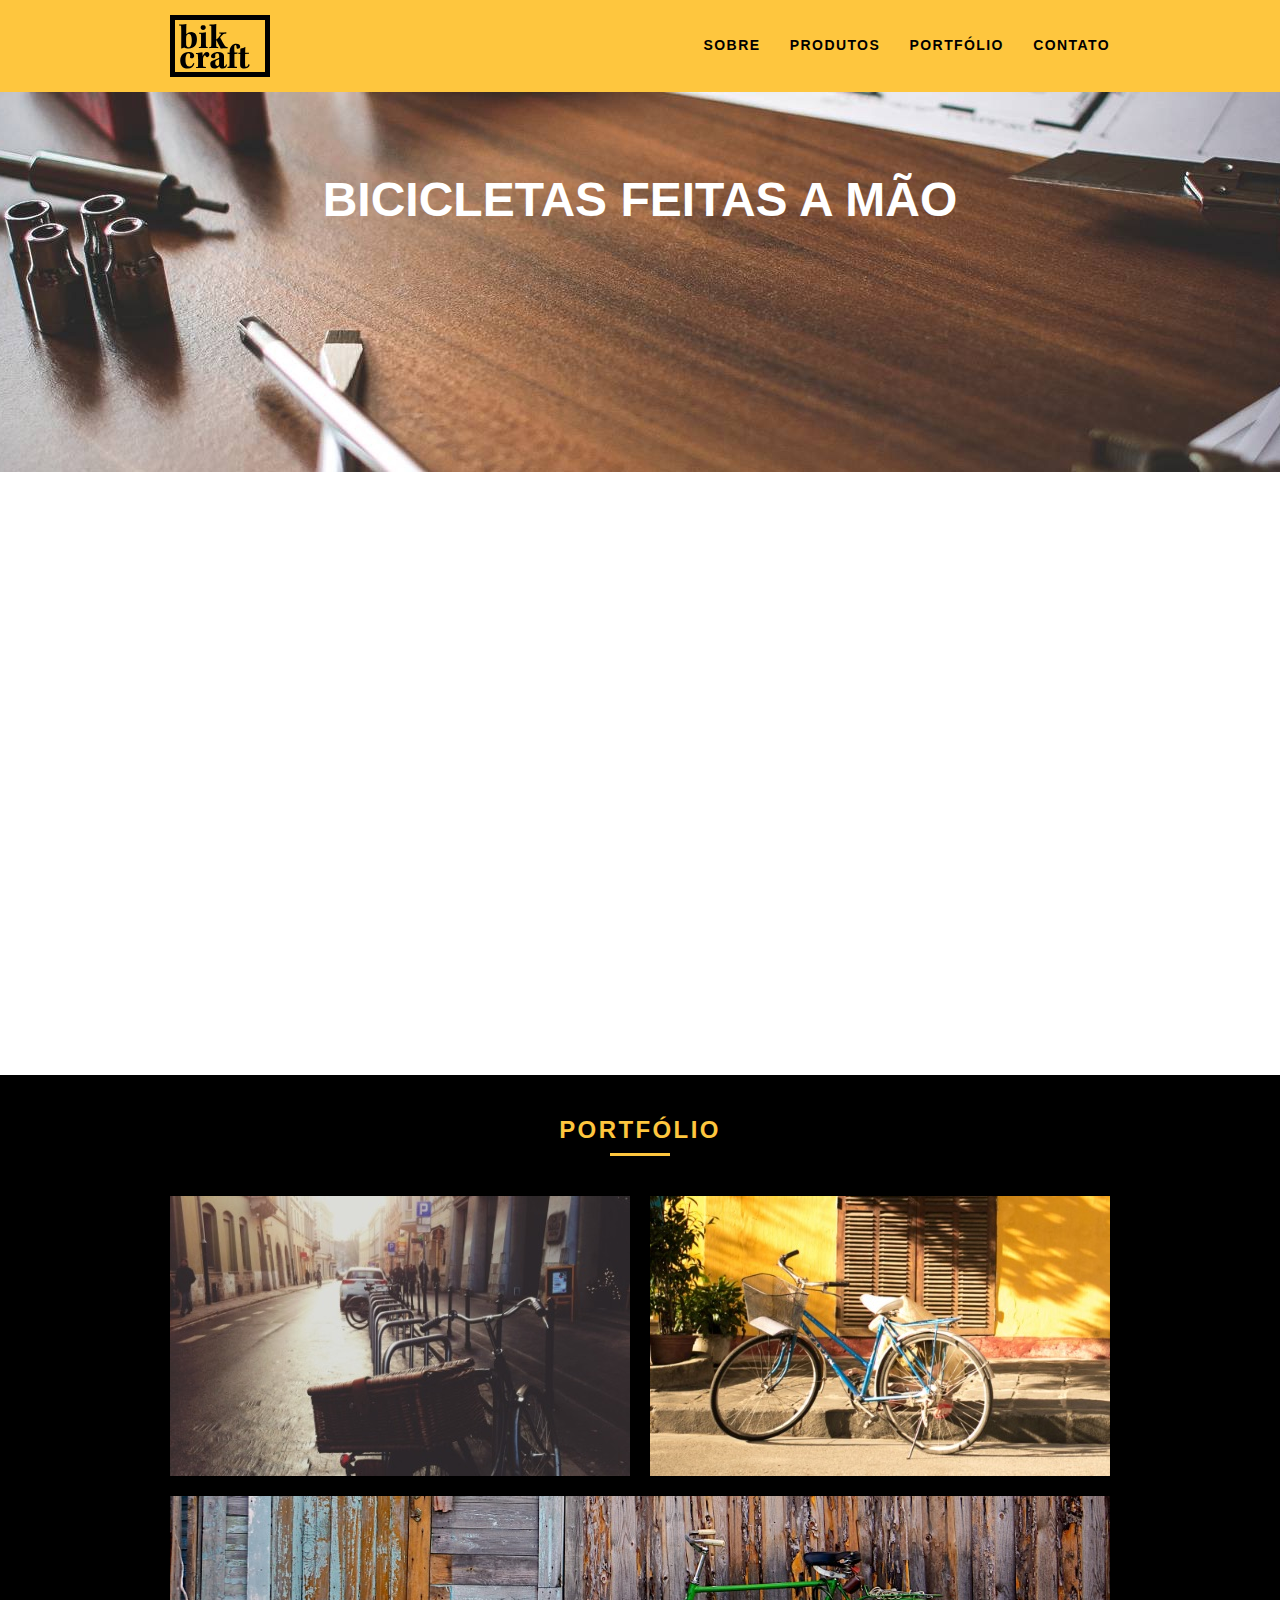
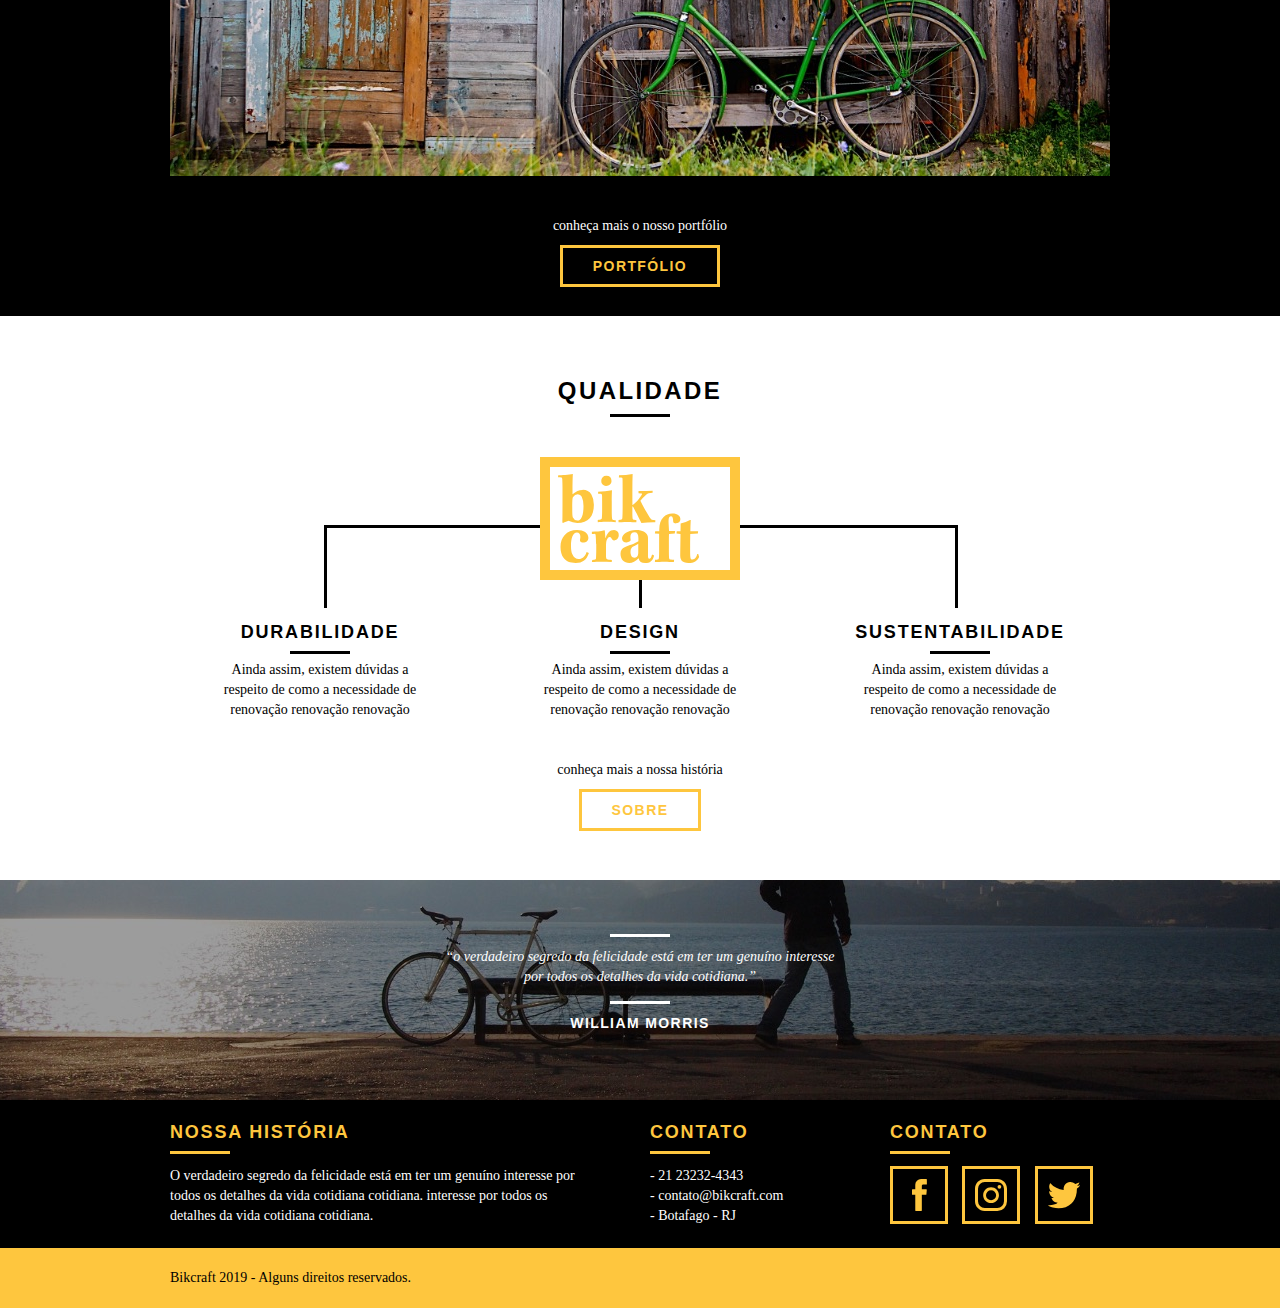
<file: index.html>
<!DOCTYPE html>
<html lang="pt-br">

<head>
	<meta charset="utf-8">
	<title>Bikcraft - Bicicletas Personalizadas</title>
	<meta name="description" content="Compre a sua bicicleta personalizada na Bikcraft. Possuímos modelos Passeio, Retrô e Esporte.">

	<meta property="og:type" content="website" />
	<meta property="og:title" content="Bikcraft - Bicicletas Personalizadas" />
	<meta property="og:description" content="Compre a sua bicicleta personalizada na Bikcraft. Possuímos modelos Passeio, Retrô e Esporte." />
	<meta property="og:url" content="http://bikcraft.com" />
	<meta property="og:image" content="http://bikcraft.com/img/og-image.png" />

	<meta name="viewport" content="width=device-width, initial-scale=1">

	<link rel="shortcut icon" href="favicon.ico">

	<link rel="stylesheet" href="css/style.css">
	<script>document.documentElement.classList.add("js");</script>
</head>

<body>

	<header class="header">
		<div class="container">
			<a href="index.html" class="grid-4">
				<img src="img/bikcraft.svg" alt="Bikcraft">
			</a>
			<nav class="grid-12 header_menu">
				<ul>
					<li><a href="sobre.html">Sobre</a></li>
					<li><a href="produtos.html">Produtos</a></li>
					<li><a href="portfolio.html">Portfólio</a></li>
					<li><a href="contato.html">Contato</a></li>
				</ul>
			</nav>
		</div>
	</header>

	<section class="introducao">
		<div class="container">
			<h1 data-anime="400" class="fadeInDown">Bicicletas Feitas a Mão</h1>
			<blockquote data-anime="800" class="fadeInDown quote-externo">
				<p>“não tenha nada em sua casa que você não considere útil ou acredita ser bonito”</p>
				<cite>WILLIAM MORRIS</cite>
			</blockquote>
			<a data-anime="1200" href="produtos.html" class="btn">Orçamento</a>
		</div>
	</section>

	<section class="produtos container fadeInDown" data-anime="1600">
		<h2 class="subtitulo">Produtos</h2>
		<ul class="produtos_lista">

			<li class="grid-1-3">
				<div class="produtos_icone">
					<img src="img/produtos/passeio.svg" alt="Bikcraft Passeio">
				</div>
				<h3>Passeio</h3>
				<p>Ainda assim, existem dúvidas a respeito de como a necessidade de renovação.</p>
			</li>

			<li class="grid-1-3">
				<div class="produtos_icone">
					<img src="img/produtos/esporte.svg" alt="Bikcraft Passeio">
				</div>
				<h3>Esporte</h3>
				<p>Ainda assim, existem dúvidas a respeito de como a necessidade de renovação.</p>
			</li>

			<li class="grid-1-3">
				<div class="produtos_icone">
					<img src="img/produtos/retro.svg" alt="Bikcraft Passeio">
				</div>
				<h3>Retro</h3>
				<p>Ainda assim, existem dúvidas a respeito de como a necessidade de renovação.</p>
			</li>

		</ul>

		<div class="call">
			<p>clique aqui e veja os detalhes dos produtos</p>
			<a href="produtos.html" class="btn btn-preto">Produtos</a>
		</div>

	</section>
	<!-- Fecha Produtos -->

	<section class="portfolio">
		<div class="container">
			<h2 class="subtitulo">Portfólio</h2>
			<ul class="portfolio_lista">
				<li class="grid-8"><img src="img/portfolio/retro.jpg" alt="Bicicleta Retro"></li>
				<li class="grid-8"><img src="img/portfolio/passeio.jpg" alt="Bicicleta Passeio"></li>
				<li class="grid-16"><img src="img/portfolio/esporte.jpg" alt="Bicicleta Esporte"></li>
			</ul>
			<div class="call">
				<p>conheça mais o nosso portfólio</p>
				<a href="portfolio.html" class="btn">Portfólio</a>
			</div>
		</div>
	</section>

	<section class="qualidade container">
		<h2 class="subtitulo">Qualidade</h2>
		<img src="img/bikcraft-qualidade.svg" alt="Bikcraft">
		<ul class="qualidade_lista">
			<li class="grid-1-3">
				<h3>Durabilidade</h3>
				<p>Ainda assim, existem dúvidas a respeito de como a necessidade de renovação renovação renovação</p>
			</li>
			<li class="grid-1-3">
				<h3>Design</h3>
				<p>Ainda assim, existem dúvidas a respeito de como a necessidade de renovação renovação renovação</p>
			</li>
			<li class="grid-1-3">
				<h3>Sustentabilidade</h3>
				<p>Ainda assim, existem dúvidas a respeito de como a necessidade de renovação renovação renovação</p>
			</li>
		</ul>
		<div class="call">
			<p>conheça mais a nossa história</p>
			<a href="sobre.html" class="btn btn-preto">Sobre</a>
		</div>
	</section>

	<section class="quebra">
		<blockquote class="quote-externo container">
			<p>“o verdadeiro segredo da felicidade está em ter um genuíno interesse por todos os detalhes da vida cotidiana.”</p>
			<cite>WILLIAM MORRIS</cite>
		</blockquote>
	</section>

	<footer>
		<div class="footer">
			<div class="container">

				<div class="grid-8 footer_historia">
					<h3>Nossa História</h3>
					<p>O verdadeiro segredo da felicidade está em ter um genuíno interesse por todos os detalhes da vida cotidiana cotidiana. interesse por todos os detalhes da vida cotidiana cotidiana.</p>
				</div>

				<div class="grid-4 footer_contato">
					<h3>Contato</h3>
					<ul>
						<li>- 21 23232-4343</li>
						<li>- contato@bikcraft.com</li>
						<li>- Botafago - RJ</li>
					</ul>
				</div>

				<div class="grid-4 footer_redes">
					<h3>Contato</h3>
					<ul>
						<li><a href="http://facebook.com" target="_blank"><img src="img/redes-sociais/facebook.svg" alt="Facebook Bikcraft"></a></li>
						<li><a href="http://instagram.com" target="_blank"><img src="img/redes-sociais/instagram.svg" alt="Instagram Bikcraft"></a></li>
						<li><a href="http://twitter.com" target="_blank"><img src="img/redes-sociais/twitter.svg" alt="Twitter Bikcraft"></a></li>
					</ul>
				</div>

			</div>
		</div>

		<div class="copy">
			<div class="container">
				<p class="grid-16">Bikcraft 2019 - Alguns direitos reservados.</p>
			</div>
		</div>
	</footer>

	<!-- JavaScript -->
	<script src="./js/simple-anime.js"></script>
	<script src="./js/script.js"></script>
	<!-- JavaScript -->

</body>

</html>
</file>
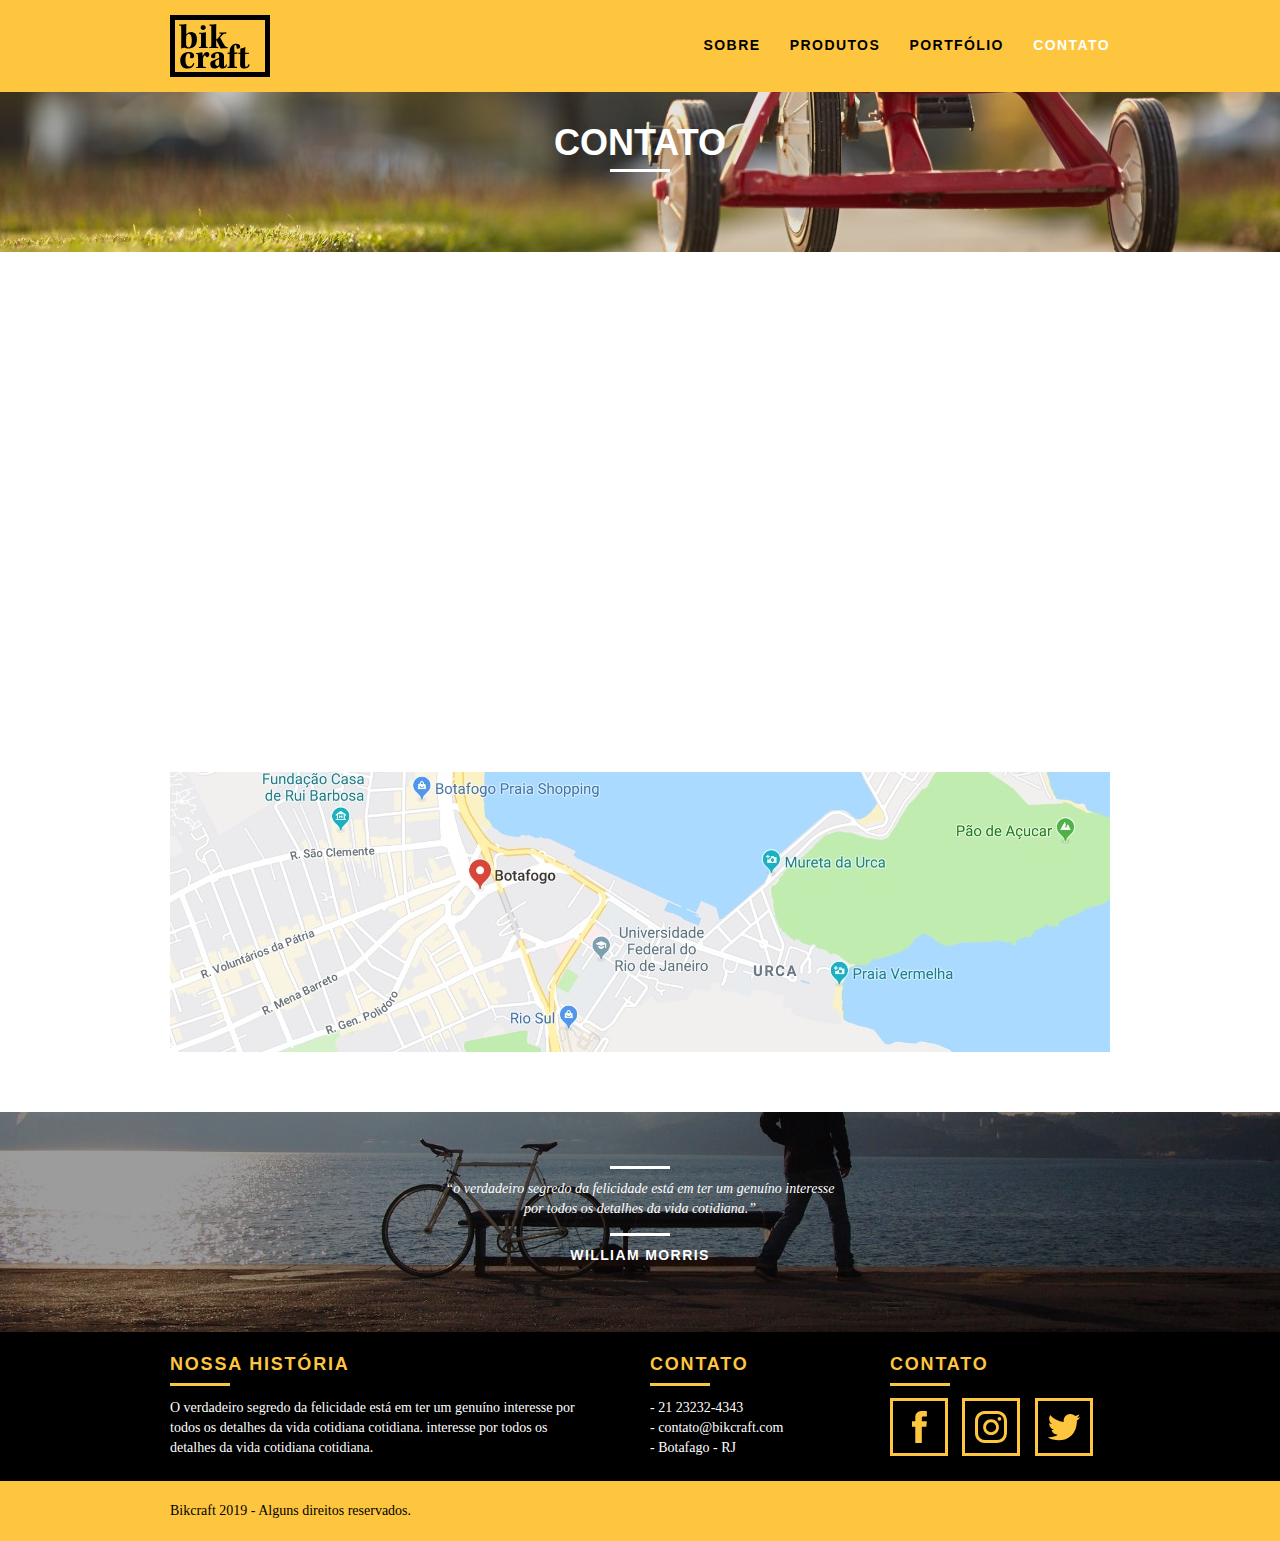
<file: contato.html>
<!DOCTYPE html>
<html lang="pt-br">
	<head>
		<meta charset="utf-8">
		<title>Bikcraft - Contato - 21 9999-9999</title>
		<meta name="description" content="Compre a sua bicicleta personalizada na Bikcraft. Possuímos modelos Passeio, Retrô e Esporte.">

		<meta property="og:type" content="website"/>
		<meta property="og:title" content="Bikcraft - Contato - 21 9999-9999"/>
		<meta property="og:description" content="Compre a sua bicicleta personalizada na Bikcraft. Possuímos modelos Passeio, Retrô e Esporte."/>
		<meta property="og:url" content="http://bikcraft.com/contato.html"/>
		<meta property="og:image" content="http://bikcraft.com/img/og-image.png"/>

		<meta name="viewport" content="width=device-width, initial-scale=1">

		<link rel="stylesheet" href="css/style.css">
		<script>document.documentElement.classList.add("js");</script>
	</head>
	<body>

		<header class="header">
			<div class="container">
				<a href="index.html" class="grid-4">
					<img src="img/bikcraft.svg" alt="Bikcraft">
				</a>
				<nav class="grid-12 header_menu">
					<ul>
						<li><a href="sobre.html">Sobre</a></li>
						<li><a href="produtos.html">Produtos</a></li>
						<li><a href="portfolio.html">Portfólio</a></li>
						<li><a href="contato.html" class="menu_ativo">Contato</a></li>
					</ul>
				</nav>
			</div>
		</header>

		<section class="introducao-interna interna_contato">
			<div class="container">
				<h1 data-anime="400" class="fadeInDown">Contato</h1>
				<p data-anime="800" class="fadeInDown">tire suas dúvidas com a gente</p>
			</div>
		</section>

		<section class="contato container fadeInDown" data-anime="1200">
			<form id="form_orcamento" method="POST" action="./enviar.php" class="contato_form grid-8 formphp">
				<label for="nome">Nome</label>
				<input type="text" id="nome" name="nome" required>
				<label for="email">E-mail</label>
				<input type="email" id="email" name="email" required>
				<label for="telefone">Telefone</label>
				<input type="text" id="telefone" name="telefone">

				<label class="nao-aparece">Se você não é um robô, deixe em branco.</label>
				<input type="text" class="nao-aparece" name="leaveblank">
				<label class="nao-aparece">Se você não é um robô, não mude este campo.</label>
				<input type="text" class="nao-aparece" name="dontchange" value="http://">

				<label for="mensagem">Mensagem</label>
				<textarea id="mensagem" name="mensagem" required></textarea>
				<button id="enviar" name="enviar" type="submit" class="btn btn-preto">Enviar</button>
			</form>

			<div class="contato_dados grid-8">
				<h3>Dados</h3>
				<span>+55 21 93223 3232</span>
				<span>orcamento@bikcraft.com</span>
				<span>Rua Ali Perto - Botafogo</span>
				<span>Rio de Janeiro - RJ - Brasil</span>
				<h3>Redes Sociais</h3>
				<ul>
					<li><a href="http://facebook.com" target="_blank"><img src="img/redes-sociais/facebook.svg" alt="Facebook Bikcraft"></a></li>
					<li><a href="http://instagram.com" target="_blank"><img src="img/redes-sociais/instagram.svg" alt="Instagram Bikcraft"></a></li>
					<li><a href="http://twitter.com" target="_blank"><img src="img/redes-sociais/twitter.svg" alt="Twitter Bikcraft"></a></li>
				</ul>
			</div>
		</section>

		<section class="container contato_mapa">
			<a href="http://google.com" target="_blank" class="grid-16"><img src="img/endereco-bikcraft.jpg" alt="Endereço da Bikcraft"></a>
		</section>

		<section class="quebra">
			<blockquote class="quote-externo container">
				<p>“o verdadeiro segredo da felicidade está em ter um genuíno interesse por todos os detalhes da vida cotidiana.”</p>
				<cite>WILLIAM MORRIS</cite>
			</blockquote>
		</section>

		<footer>
			<div class="footer">
				<div class="container">

					<div class="grid-8 footer_historia">
						<h3>Nossa História</h3>
						<p>O verdadeiro segredo da felicidade está em ter um genuíno interesse por todos os detalhes da vida cotidiana cotidiana. interesse por todos os detalhes da vida cotidiana cotidiana.</p>
					</div>

					<div class="grid-4 footer_contato">
						<h3>Contato</h3>
						<ul>
							<li>- 21 23232-4343</li>
							<li>- contato@bikcraft.com</li>
							<li>- Botafago - RJ</li>
						</ul>
					</div>

					<div class="grid-4 footer_redes">
						<h3>Contato</h3>
						<ul>
							<li><a href="http://facebook.com" target="_blank"><img src="img/redes-sociais/facebook.svg" alt="Facebook Bikcraft"></a></li>
							<li><a href="http://instagram.com" target="_blank"><img src="img/redes-sociais/instagram.svg" alt="Instagram Bikcraft"></a></li>
							<li><a href="http://twitter.com" target="_blank"><img src="img/redes-sociais/twitter.svg" alt="Twitter Bikcraft"></a></li>
						</ul>
					</div>

				</div>
			</div>

			<div class="copy">
				<div class="container">
					<p class="grid-16">Bikcraft 2019 - Alguns direitos reservados.</p>
				</div>
			</div>
		</footer>

	<!-- JavaScript -->
	<script src="./js/simple-anime.js"></script>
	<script src="./js/simple-form.js"></script>
  <script src="./js/script.js"></script>
	<!-- JavaScript -->

	</body>
</html>
</file>
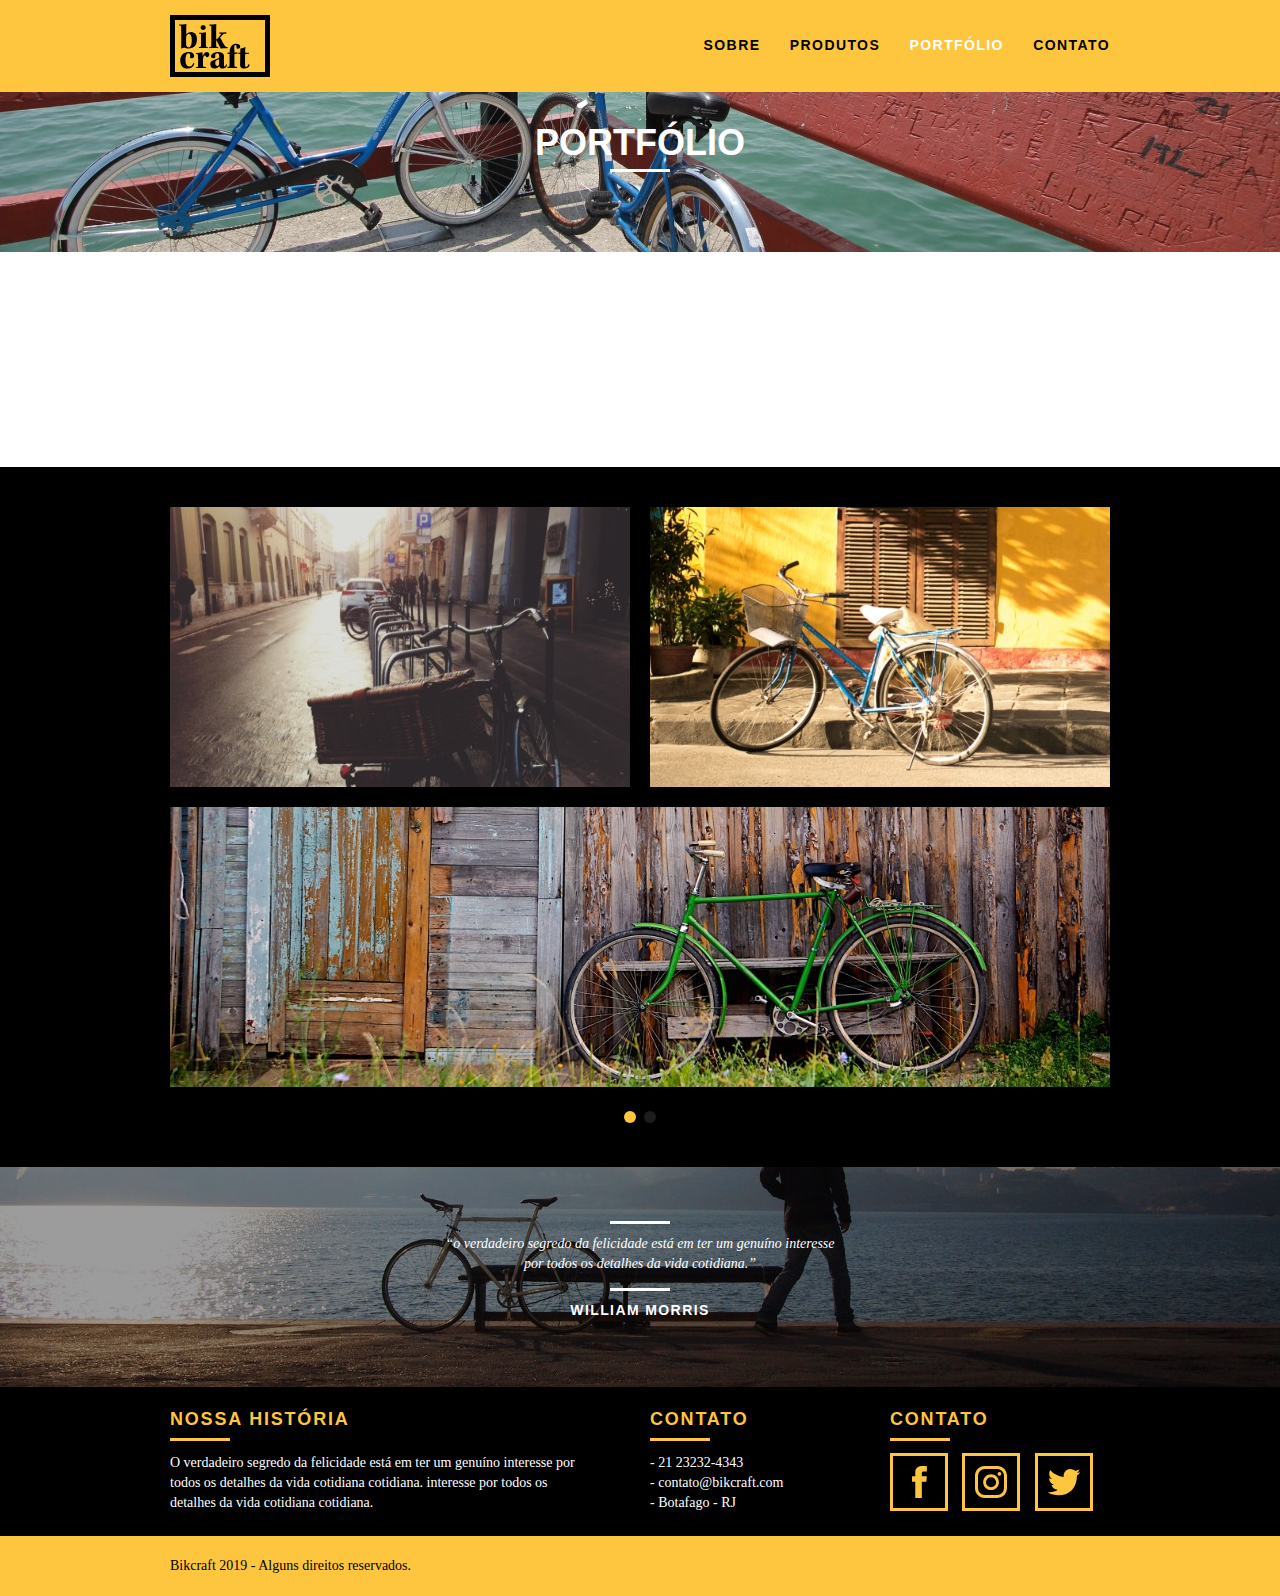
<file: portfolio.html>
<!DOCTYPE html>
<html lang="pt-br">

<head>
	<meta charset="utf-8">
	<title>Bikcraft - Conheça o portfólio de clientes</title>
	<meta name="description" content="Compre a sua bicicleta personalizada na Bikcraft. Possuímos modelos Passeio, Retrô e Esporte.">

	<meta property="og:type" content="website" />
	<meta property="og:title" content="Bikcraft - Conheça o portfólio de clientes" />
	<meta property="og:description" content="Compre a sua bicicleta personalizada na Bikcraft. Possuímos modelos Passeio, Retrô e Esporte." />
	<meta property="og:url" content="http://bikcraft.com/portfolio.html" />
	<meta property="og:image" content="http://bikcraft.com/img/og-image.png" />

	<meta name="viewport" content="width=device-width, initial-scale=1">

	<link rel="shortcut icon" href="favicon.ico">

	<link rel="stylesheet" href="css/style.css">
	<script>document.documentElement.classList.add("js");</script>
</head>

<body>

	<header class="header">
		<div class="container">
			<a href="index.html" class="grid-4">
				<img src="img/bikcraft.svg" alt="Bikcraft">
			</a>
			<nav class="grid-12 header_menu">
				<ul>
					<li><a href="sobre.html">Sobre</a></li>
					<li><a href="produtos.html">Produtos</a></li>
					<li><a href="portfolio.html" class="menu_ativo">Portfólio</a></li>
					<li><a href="contato.html">Contato</a></li>
				</ul>
			</nav>
		</div>
	</header>

	<section class="introducao-interna interna_portfolio">
		<div class="container">
			<h1 data-anime="400" class="fadeInDown">Portfólio</h1>
			<p data-anime="800" class="fadeInDown">conheça os projetos que amamos mostrar</p>
		</div>
	</section>

	<section class="container fadeInDown" data-slide="quote" data-anime="1200">
		<blockquote class="quote_clientes">
			<p>“Pedalar sempre foi a minha paixão, o que o pessoal da Bikcraft fez foi intensificar o meu amor por esta atividade. Recomendo à todos que amo.”</p>
			<cite>Barbara Moss</cite>
		</blockquote>
		<blockquote class="quote_clientes">
			<p>“Nada melhor do que dar um rolê com a minha Bikcraft na orla. Essa é a minha companheira mais fiel, nunca me traiu e está sempre a minha disposição.”</p>
			<cite>Jhony Rato</cite>
		</blockquote>
		<blockquote class="quote_clientes">
			<p>“Aqueles que ainda não possuem uma Bikcraft, não sabem o que estão perdendo. A precisão é absurda e a velocidade transcendental. Nunca vida nada igual.”</p>
			<cite>Bernardo</cite>
		</blockquote>
	</section>

	<section class="portfolio">
		<div class="container" data-slide="portfolio">
			<ul class="portfolio_lista">
				<li class="grid-8"><img src="img/portfolio/retro.jpg" alt="Bicicleta Retro"></li>
				<li class="grid-8"><img src="img/portfolio/passeio.jpg" alt="Bicicleta Passeio"></li>
				<li class="grid-16"><img src="img/portfolio/esporte.jpg" alt="Bicicleta Esporte"></li>
			</ul>
			<ul class="portfolio_lista">
				<li class="grid-8"><img src="img/portfolio/passeio.jpg" alt="Bicicleta Passeio"></li>
				<li class="grid-8"><img src="img/portfolio/retro.jpg" alt="Bicicleta Retro"></li>
				<li class="grid-16"><img src="img/portfolio/esporte.jpg" alt="Bicicleta Esporte"></li>
			</ul>
		</div>
	</section>

	<section class="quebra">
		<blockquote class="quote-externo container">
			<p>“o verdadeiro segredo da felicidade está em ter um genuíno interesse por todos os detalhes da vida cotidiana.”</p>
			<cite>WILLIAM MORRIS</cite>
		</blockquote>
	</section>

	<footer>
		<div class="footer">
			<div class="container">

				<div class="grid-8 footer_historia">
					<h3>Nossa História</h3>
					<p>O verdadeiro segredo da felicidade está em ter um genuíno interesse por todos os detalhes da vida cotidiana cotidiana. interesse por todos os detalhes da vida cotidiana cotidiana.</p>
				</div>

				<div class="grid-4 footer_contato">
					<h3>Contato</h3>
					<ul>
						<li>- 21 23232-4343</li>
						<li>- contato@bikcraft.com</li>
						<li>- Botafago - RJ</li>
					</ul>
				</div>

				<div class="grid-4 footer_redes">
					<h3>Contato</h3>
					<ul>
						<li><a href="http://facebook.com" target="_blank"><img src="img/redes-sociais/facebook.svg" alt="Facebook Bikcraft"></a></li>
						<li><a href="http://instagram.com" target="_blank"><img src="img/redes-sociais/instagram.svg" alt="Instagram Bikcraft"></a></li>
						<li><a href="http://twitter.com" target="_blank"><img src="img/redes-sociais/twitter.svg" alt="Twitter Bikcraft"></a></li>
					</ul>
				</div>

			</div>
		</div>

		<div class="copy">
			<div class="container">
				<p class="grid-16">Bikcraft 2019 - Alguns direitos reservados.</p>
			</div>
		</div>
	</footer>

	<!-- JavaScript -->
	<script src="./js/simple-anime.js"></script>
	<script src="./js/simple-slide.js"></script>
	<script src="./js/script.js"></script>
	<!-- JavaScript -->

</body>

</html>
</file>
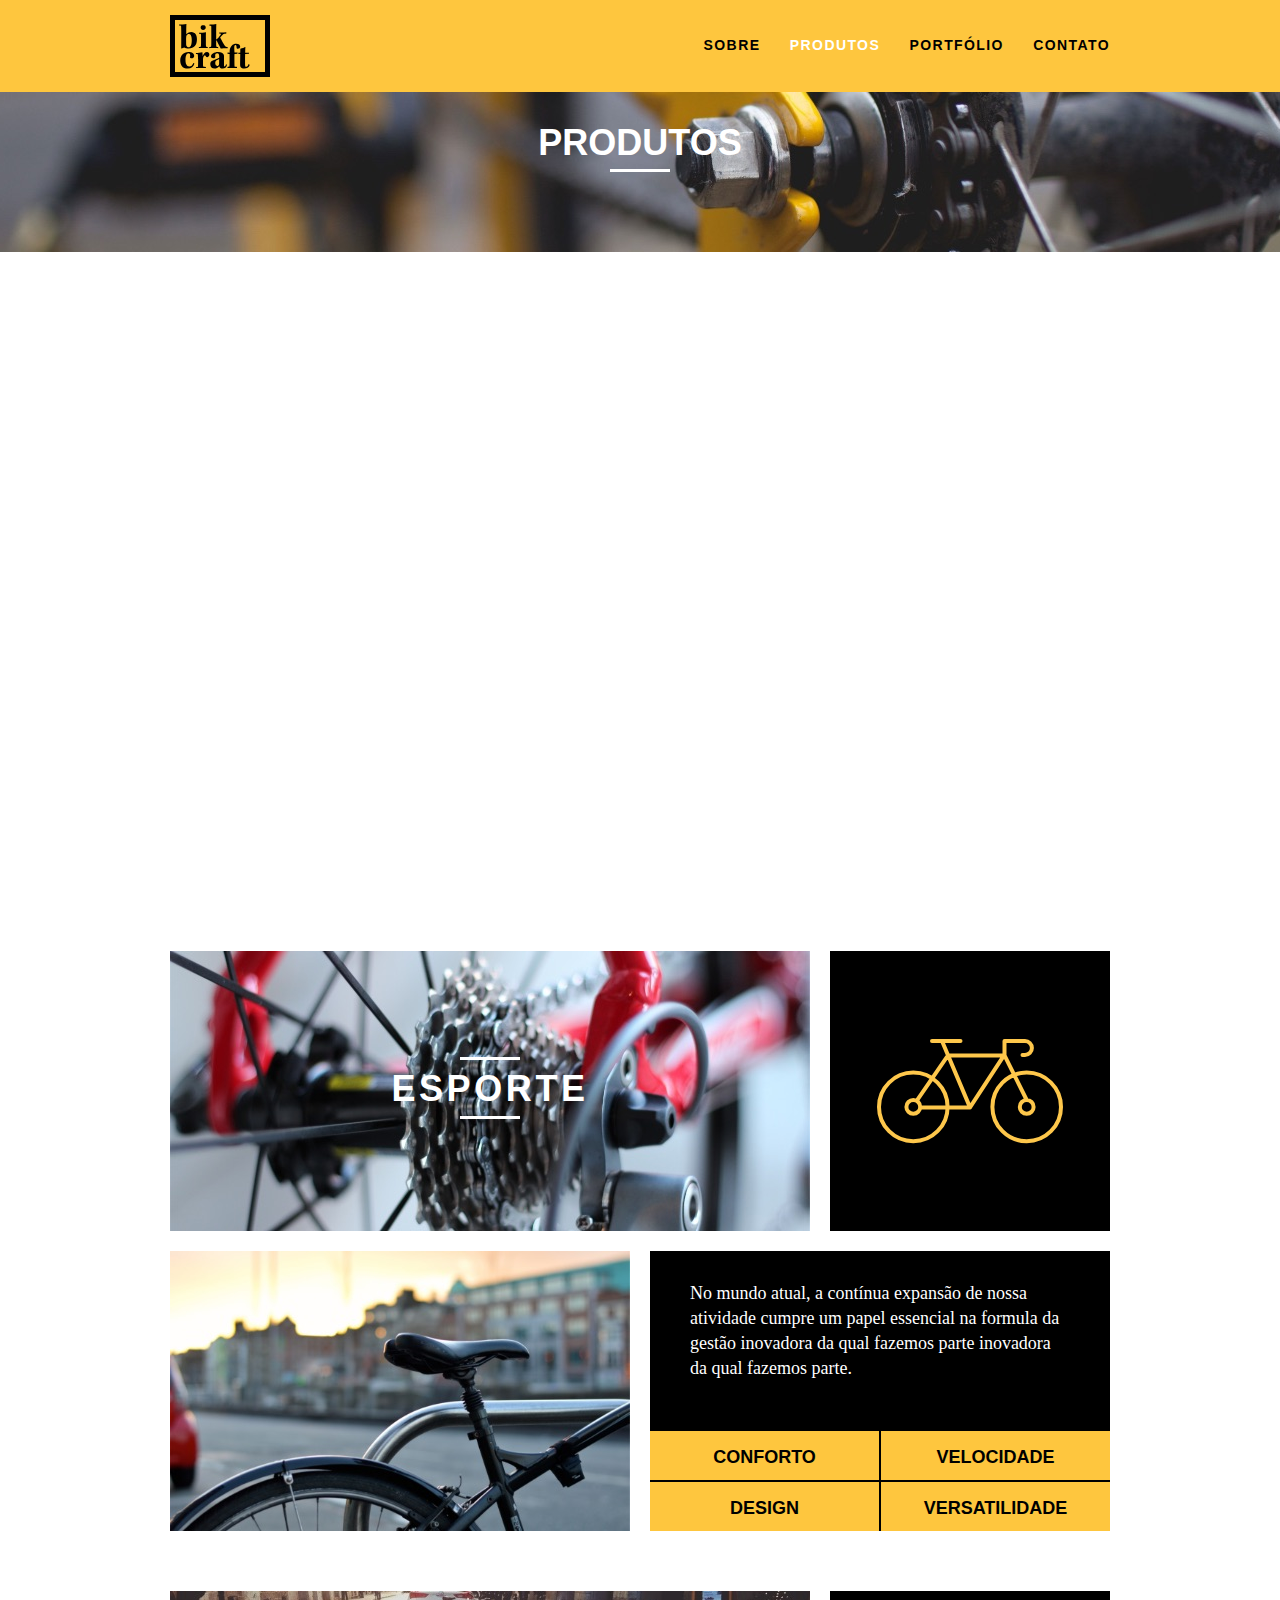
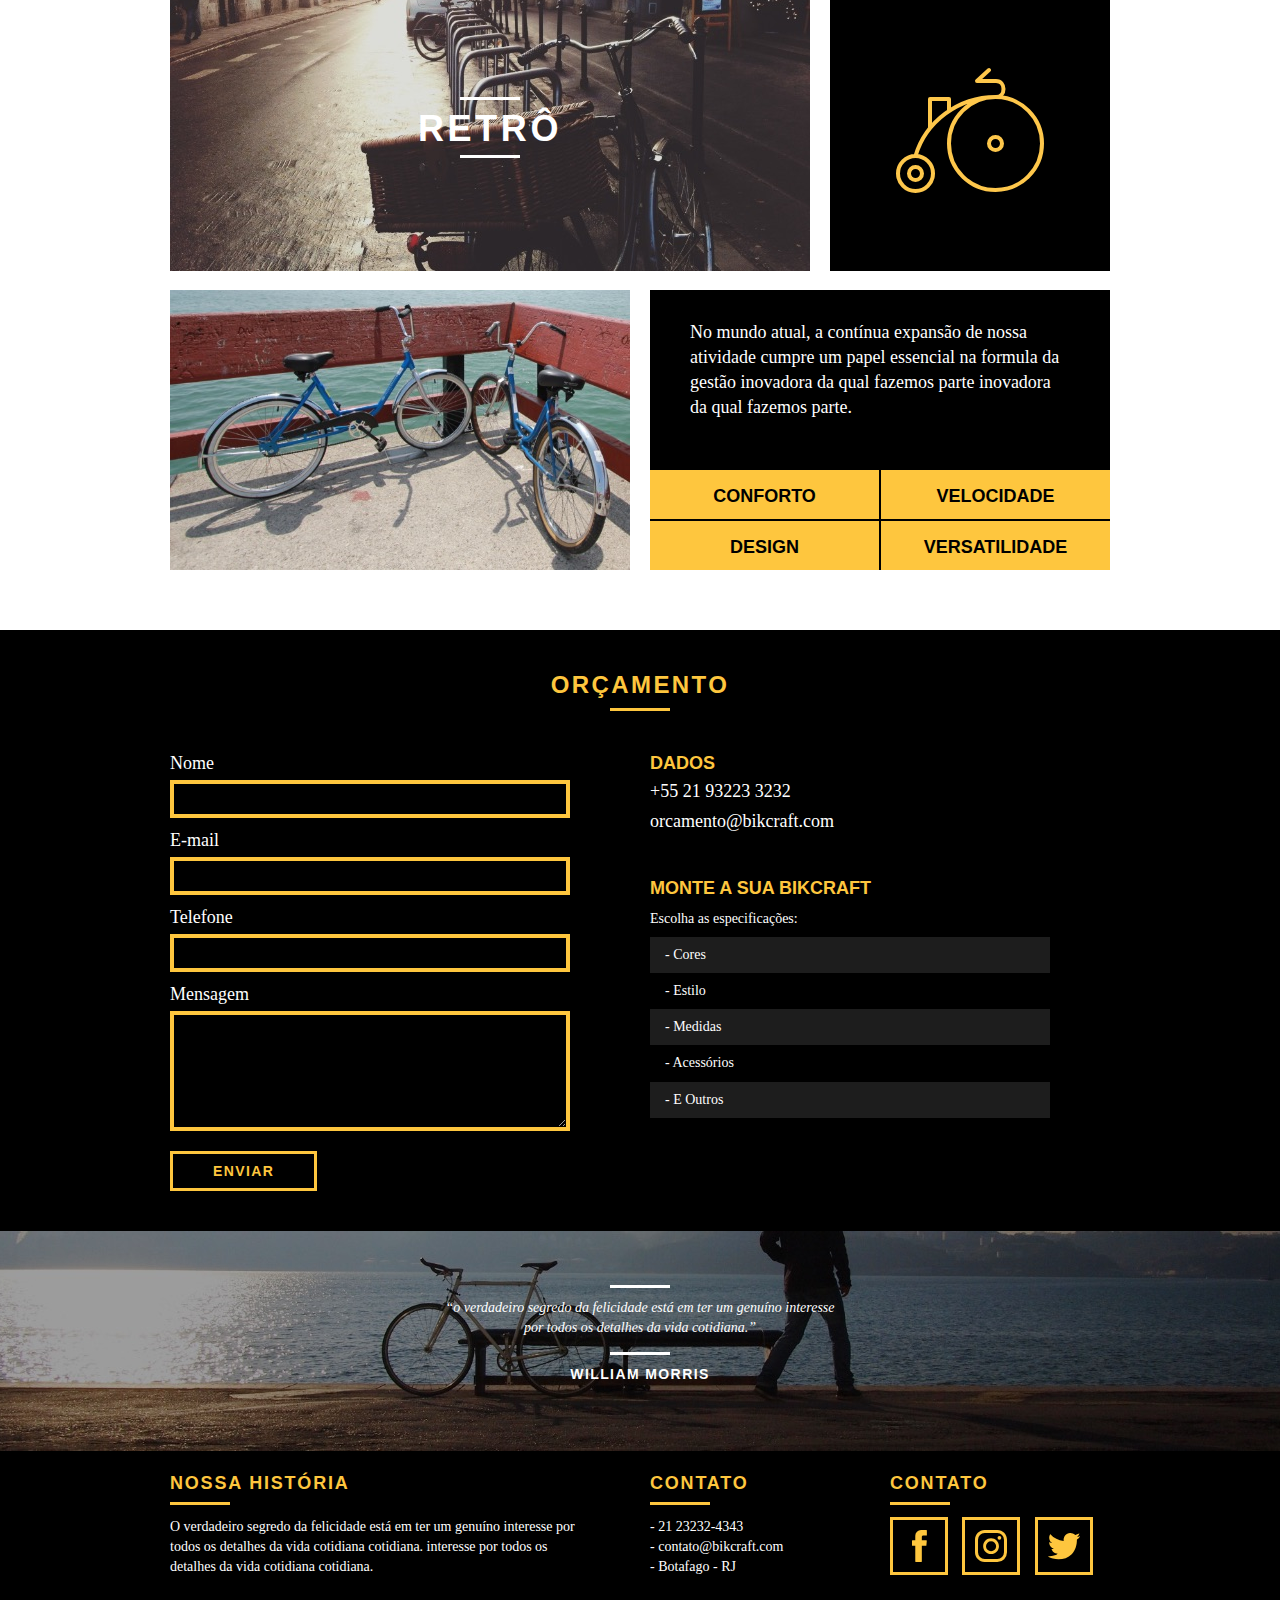
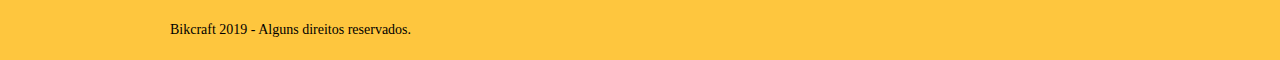
<file: produtos.html>
<!DOCTYPE html>
<html lang="pt-br">
	<head>
		<meta charset="utf-8">
		<title>Bikcraft - Conheça as linhas Passeio, Retrô e Esporte</title>
		<meta name="description" content="Compre a sua bicicleta personalizada na Bikcraft. Possuímos modelos Passeio, Retrô e Esporte.">

		<meta property="og:type" content="website"/>
		<meta property="og:title" content="Bikcraft - Conheça as linhas Passeio, Retrô e Esporte"/>
		<meta property="og:description" content="Compre a sua bicicleta personalizada na Bikcraft. Possuímos modelos Passeio, Retrô e Esporte."/>
		<meta property="og:url" content="http://bikcraft.com/produtos.html"/>
		<meta property="og:image" content="http://bikcraft.com/img/og-image.png"/>

		<meta name="viewport" content="width=device-width, initial-scale=1">

		<link rel="shortcut icon" href="favicon.ico">

		<link rel="stylesheet" href="css/style.css">
		<script>document.documentElement.classList.add("js");</script>
	</head>
	<body>

		<header class="header">
			<div class="container">
				<a href="index.html" class="grid-4">
					<img src="img/bikcraft.svg" alt="Bikcraft">
				</a>
				<nav class="grid-12 header_menu">
					<ul>
						<li><a href="sobre.html">Sobre</a></li>
						<li><a href="produtos.html" class="menu_ativo">Produtos</a></li>
						<li><a href="portfolio.html">Portfólio</a></li>
						<li><a href="contato.html">Contato</a></li>
					</ul>
				</nav>
			</div>
		</header>

		<section class="introducao-interna interna_produtos">
			<div class="container">
				<h1 data-anime="400" class="fadeInDown">Produtos</h1>
				<p data-anime="800" class="fadeInDown">conheça todos os nossos produtos</p>
			</div>
		</section>

		<section class="container produto_item fadeInDown" data-anime="1200">
			<div class="grid-11">
				<img src="img/produtos/bikcraft-passeio-1.jpg" alt="Bikcraft Passeio">
				<h2>Passeio</h2>
			</div>
			<div class="grid-5 produto_icone"><img src="img/produtos/passeio.svg" alt="Icone Passeio"></div>
			<div class="grid-8"><img src="img/produtos/bikcraft-passeio-2.jpg" alt="Bikcraft Passeio"></div>
			<div class="grid-8 produto_info">
				<p>No mundo atual, a contínua expansão de nossa atividade cumpre um papel essencial na formula da gestão inovadora da qual fazemos parte inovadora da qual fazemos parte.</p>
				<ul>
					<li>Conforto</li>
					<li>Velocidade</li>
					<li>Design</li>
					<li>Versatilidade</li>
				</ul>
			</div>
		</section>

		<section class="container produto_item">
			<div class="grid-11">
				<img src="img/produtos/bikcraft-esporte-1.jpg" alt="Bikcraft Esporte">
				<h2>Esporte</h2>
			</div>
			<div class="grid-5 produto_icone"><img src="img/produtos/esporte.svg" alt="Icone Esporte"></div>
			<div class="grid-8"><img src="img/produtos/bikcraft-esporte-2.jpg" alt="Bikcraft Esporte"></div>
			<div class="grid-8 produto_info">
				<p>No mundo atual, a contínua expansão de nossa atividade cumpre um papel essencial na formula da gestão inovadora da qual fazemos parte inovadora da qual fazemos parte.</p>
				<ul>
					<li>Conforto</li>
					<li>Velocidade</li>
					<li>Design</li>
					<li>Versatilidade</li>
				</ul>
			</div>
		</section>

		<section class="container produto_item">
			<div class="grid-11">
				<img src="img/produtos/bikcraft-retro-1.jpg" alt="Bikcraft Retro">
				<h2>Retrô</h2>
			</div>
			<div class="grid-5 produto_icone"><img src="img/produtos/retro.svg" alt="Icone Retro"></div>
			<div class="grid-8"><img src="img/produtos/bikcraft-retro-2.jpg" alt="Bikcraft Retro"></div>
			<div class="grid-8 produto_info">
				<p>No mundo atual, a contínua expansão de nossa atividade cumpre um papel essencial na formula da gestão inovadora da qual fazemos parte inovadora da qual fazemos parte.</p>
				<ul>
					<li>Conforto</li>
					<li>Velocidade</li>
					<li>Design</li>
					<li>Versatilidade</li>
				</ul>
			</div>
		</section>

		<section class="orcamento">
			<div class="container">
				<h2 class="subtitulo">Orçamento</h2>
				<form id="form_orcamento" method="POST" action="./enviar.php" class="form grid-8 formphp">
					<label for="nome">Nome</label>
					<input type="text" id="nome" name="nome" required>
					<label for="email">E-mail</label>
					<input type="email" id="email" name="email" required>
					<label for="telefone">Telefone</label>
					<input type="text" id="telefone" name="telefone">

					<label class="nao-aparece">Se você não é um robô, deixe em branco.</label>
					<input type="text" class="nao-aparece" name="leaveblank">
					<label class="nao-aparece">Se você não é um robô, não mude este campo.</label>
					<input type="text" class="nao-aparece" name="dontchange" value="http://">

					<label for="mensagem">Mensagem</label>
					<textarea id="mensagem" name="mensagem" required></textarea>
					<button id="enviar" name="enviar" type="submit" class="btn">Enviar</button>
				</form>
				
				<div class="orcamento_dados grid-8">
					<h3>Dados</h3>
					<span>+55 21 93223 3232</span>
					<span>orcamento@bikcraft.com</span>
					<h3>Monte a sua Bikcraft</h3>
					<p>Escolha as especificações:</p>
					<ul>
						<li>- Cores</li>
    				<li>- Estilo</li>
    				<li>- Medidas</li>
   					<li>- Acessórios</li>
    				<li>- E Outros</li>
					</ul>
				</div>
			</div>
		</section>

		<section class="quebra">
			<blockquote class="quote-externo container">
				<p>“o verdadeiro segredo da felicidade está em ter um genuíno interesse por todos os detalhes da vida cotidiana.”</p>
				<cite>WILLIAM MORRIS</cite>
			</blockquote>
		</section>

		<footer>
			<div class="footer">
				<div class="container">

					<div class="grid-8 footer_historia">
						<h3>Nossa História</h3>
						<p>O verdadeiro segredo da felicidade está em ter um genuíno interesse por todos os detalhes da vida cotidiana cotidiana. interesse por todos os detalhes da vida cotidiana cotidiana.</p>
					</div>

					<div class="grid-4 footer_contato">
						<h3>Contato</h3>
						<ul>
							<li>- 21 23232-4343</li>
							<li>- contato@bikcraft.com</li>
							<li>- Botafago - RJ</li>
						</ul>
					</div>

					<div class="grid-4 footer_redes">
						<h3>Contato</h3>
						<ul>
							<li><a href="http://facebook.com" target="_blank"><img src="img/redes-sociais/facebook.svg" alt="Facebook Bikcraft"></a></li>
							<li><a href="http://instagram.com" target="_blank"><img src="img/redes-sociais/instagram.svg" alt="Instagram Bikcraft"></a></li>
							<li><a href="http://twitter.com" target="_blank"><img src="img/redes-sociais/twitter.svg" alt="Twitter Bikcraft"></a></li>
						</ul>
					</div>

				</div>
			</div>

			<div class="copy">
				<div class="container">
					<p class="grid-16">Bikcraft 2019 - Alguns direitos reservados.</p>
				</div>
			</div>
		</footer>

	<!-- JavaScript -->
	<script src="./js/simple-anime.js"></script>
	<script src="./js/simple-form.js"></script>
  <script src="./js/script.js"></script>
	<!-- JavaScript -->

	</body>
</html>
</file>
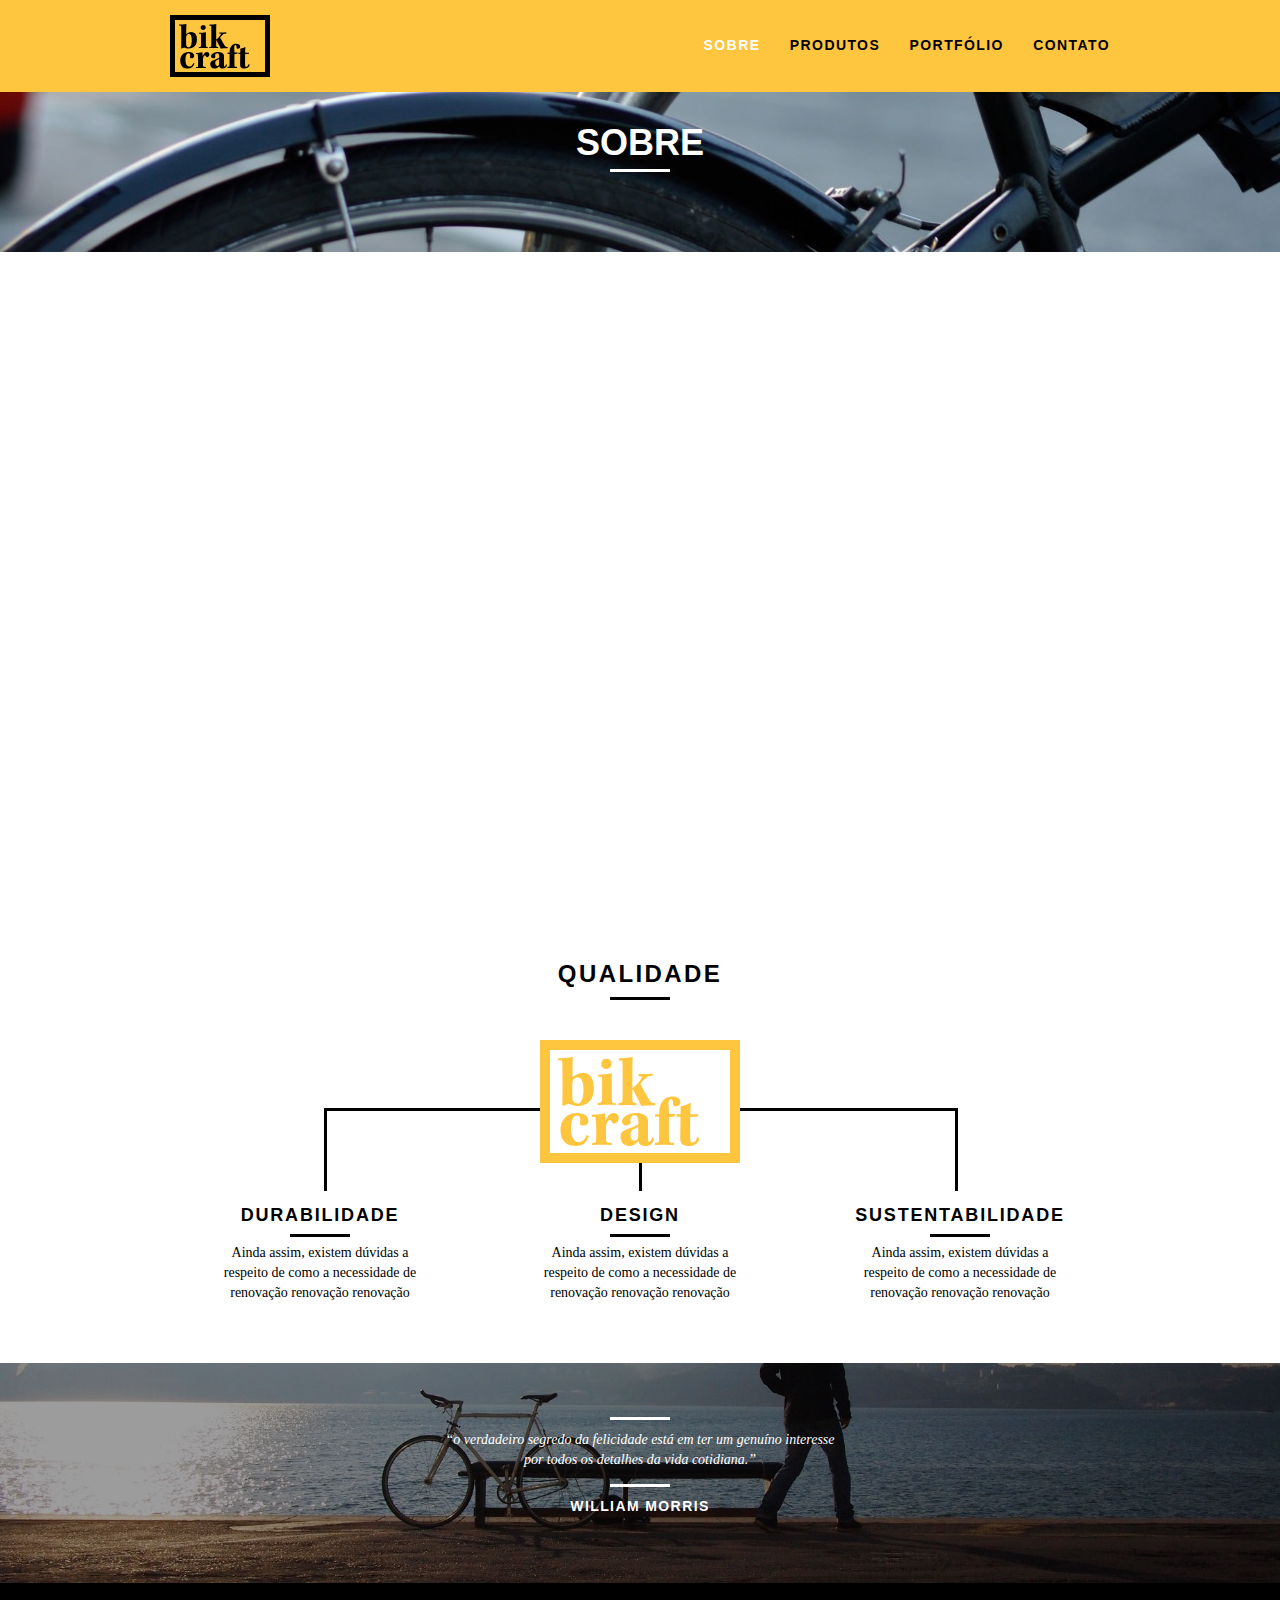
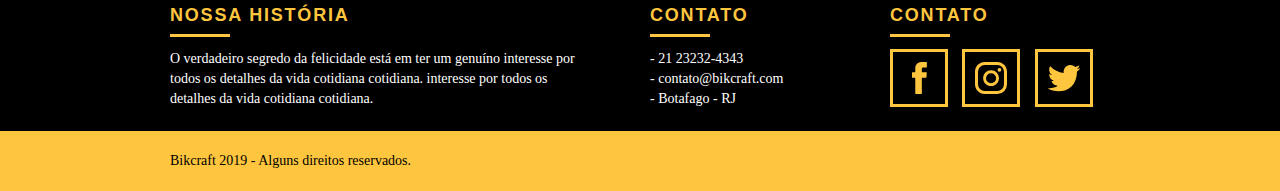
<file: sobre.html>
<!DOCTYPE html>
<html lang="pt-br">
	<head>
		<meta charset="utf-8">
		<title>Bikcraft - Saiba mais sobre a gente</title>
		<meta name="description" content="Compre a sua bicicleta personalizada na Bikcraft. Possuímos modelos Passeio, Retrô e Esporte.">

		<meta property="og:type" content="website"/>
		<meta property="og:title" content="Bikcraft - Saiba mais sobre a gente"/>
		<meta property="og:description" content="Compre a sua bicicleta personalizada na Bikcraft. Possuímos modelos Passeio, Retrô e Esporte."/>
		<meta property="og:url" content="http://bikcraft.com/sobre.html"/>
		<meta property="og:image" content="http://bikcraft.com/img/og-image.png"/>

		<meta name="viewport" content="width=device-width, initial-scale=1">

		<link rel="shortcut icon" href="favicon.ico">

		<link rel="stylesheet" href="css/style.css">
		<script>document.documentElement.classList.add("js");</script>
	</head>
	<body>

		<header class="header">
			<div class="container">
				<a href="index.html" class="grid-4">
					<img src="img/bikcraft.svg" alt="Bikcraft">
				</a>
				<nav class="grid-12 header_menu">
					<ul>
						<li><a href="sobre.html" class="menu_ativo">Sobre</a></li>
						<li><a href="produtos.html">Produtos</a></li>
						<li><a href="portfolio.html">Portfólio</a></li>
						<li><a href="contato.html">Contato</a></li>
					</ul>
				</nav>
			</div>
		</header>

		<section class="introducao-interna interna_sobre">
			<div class="container">
				<h1 data-anime="400" class="fadeInDown">Sobre</h1>
				<p data-anime="800" class="fadeInDown">conheça mais sobre a bikcraft</p>
			</div>
		</section>

		<section class="missao_sobre container fadeInDown" data-anime="1200">
			<div class="grid-10">
				<h2 class="subtitulo-interno">História, Missão e Visão</h2>
				<p>No mundo atual, a contínua expansão de nossa atividade cumpre um papel essencial na formulação da gestão inovadora da qual fazemos parte da qual fazemos parte.</p>
				<p>No mundo atual, a contínua expansão de nossa atividade cumpre um papel essencial na formulação da gestão inovadora da qual fazemos parte da qual fazemos parte.</p>
			</div>
			<div class="grid-6">
				<h2 class="subtitulo-interno">Valores</h2>
				<ul>
					<li>- Qualidade no processo com</li>
					<li>- Foco no cliente sem perder a</li>
					<li>- Diversão, preservando a</li>
					<li>- Natureza com sustentabilidade</li>
				</ul>
			</div>

			<div class="grid-16 foto-equipe">
				<img src="img/equipe-bikcraft.jpg" alt="Equipe Bikcraft">
			</div>

		</section>

		<section class="qualidade container">
			<h2 class="subtitulo">Qualidade</h2>
			<img src="img/bikcraft-qualidade.svg" alt="Bikcraft">
			<ul class="qualidade_lista">
				<li class="grid-1-3">
					<h3>Durabilidade</h3>
					<p>Ainda assim, existem dúvidas a respeito de como a necessidade de renovação renovação renovação</p>
				</li>
				<li class="grid-1-3">
					<h3>Design</h3>
					<p>Ainda assim, existem dúvidas a respeito de como a necessidade de renovação renovação renovação</p>
				</li>
				<li class="grid-1-3">
					<h3>Sustentabilidade</h3>
					<p>Ainda assim, existem dúvidas a respeito de como a necessidade de renovação renovação renovação</p>
				</li>
			</ul>
		</section>

		<section class="quebra">
			<blockquote class="quote-externo container">
				<p>“o verdadeiro segredo da felicidade está em ter um genuíno interesse por todos os detalhes da vida cotidiana.”</p>
				<cite>WILLIAM MORRIS</cite>
			</blockquote>
		</section>

		<footer>
			<div class="footer">
				<div class="container">

					<div class="grid-8 footer_historia">
						<h3>Nossa História</h3>
						<p>O verdadeiro segredo da felicidade está em ter um genuíno interesse por todos os detalhes da vida cotidiana cotidiana. interesse por todos os detalhes da vida cotidiana cotidiana.</p>
					</div>

					<div class="grid-4 footer_contato">
						<h3>Contato</h3>
						<ul>
							<li>- 21 23232-4343</li>
							<li>- contato@bikcraft.com</li>
							<li>- Botafago - RJ</li>
						</ul>
					</div>

					<div class="grid-4 footer_redes">
						<h3>Contato</h3>
						<ul>
							<li><a href="http://facebook.com" target="_blank"><img src="img/redes-sociais/facebook.svg" alt="Facebook Bikcraft"></a></li>
							<li><a href="http://instagram.com" target="_blank"><img src="img/redes-sociais/instagram.svg" alt="Instagram Bikcraft"></a></li>
							<li><a href="http://twitter.com" target="_blank"><img src="img/redes-sociais/twitter.svg" alt="Twitter Bikcraft"></a></li>
						</ul>
					</div>

				</div>
			</div>

			<div class="copy">
				<div class="container">
					<p class="grid-16">Bikcraft 2019 - Alguns direitos reservados.</p>
				</div>
			</div>
		</footer>

	<!-- JavaScript -->
	<script src="./js/simple-anime.js"></script>
  <script src="./js/script.js"></script>
	<!-- JavaScript -->

	</body>
</html>
</file>
<file: css/style.css>
html {
  line-height: 1.15;
  -webkit-text-size-adjust: 100%;
}
body {
  margin: 0;
}
main {
  display: block;
}
h1 {
  font-size: 2em;
  margin: 0.67em 0;
}
hr {
  box-sizing: content-box;
  height: 0;
  overflow: visible;
}
pre {
  font-family: monospace, monospace;
  font-size: 1em;
}
a {
  background-color: transparent;
}
abbr[title] {
  border-bottom: none;
  text-decoration: underline;
  text-decoration: underline dotted;
}
b,
strong {
  font-weight: bolder;
}
code,
kbd,
samp {
  font-family: monospace, monospace;
  font-size: 1em;
}
small {
  font-size: 80%;
}
sub,
sup {
  font-size: 75%;
  line-height: 0;
  position: relative;
  vertical-align: baseline;
}
sub {
  bottom: -0.25em;
}
sup {
  top: -0.5em;
}
img {
  border-style: none;
}
button,
input,
optgroup,
select,
textarea {
  font-family: inherit;
  font-size: 100%;
  line-height: 1.15;
  margin: 0;
}
button,
input {
  overflow: visible;
}
button,
select {
  text-transform: none;
}
button,
[type='button'],
[type='reset'],
[type='submit'] {
  -webkit-appearance: button;
}
button::-moz-focus-inner,
[type='button']::-moz-focus-inner,
[type='reset']::-moz-focus-inner,
[type='submit']::-moz-focus-inner {
  border-style: none;
  padding: 0;
}
button:-moz-focusring,
[type='button']:-moz-focusring,
[type='reset']:-moz-focusring,
[type='submit']:-moz-focusring {
  outline: 1px dotted ButtonText;
}
fieldset {
  padding: 0.35em 0.75em 0.625em;
}
legend {
  box-sizing: border-box;
  color: inherit;
  display: table;
  max-width: 100%;
  padding: 0;
  white-space: normal;
}
progress {
  vertical-align: baseline;
}
textarea {
  overflow: auto;
}
[type='checkbox'],
[type='radio'] {
  box-sizing: border-box;
  padding: 0;
}
[type='number']::-webkit-inner-spin-button,
[type='number']::-webkit-outer-spin-button {
  height: auto;
}
[type='search'] {
  -webkit-appearance: textfield;
  outline-offset: -2px;
}
[type='search']::-webkit-search-decoration {
  -webkit-appearance: none;
}
::-webkit-file-upload-button {
  -webkit-appearance: button;
  font: inherit;
}
details {
  display: block;
}
summary {
  display: list-item;
}
template {
  display: none;
}
[hidden] {
  display: none;
}
a {
  text-decoration: none;
}
ol,
ul {
  list-style: none;
}
html,
body,
div,
span,
iframe,
h1,
h2,
h3,
h4,
h5,
h6,
p,
blockquote,
a,
em,
img,
dl,
dt,
dd,
ol,
ul,
li,
fieldset,
form,
label,
legend,
article,
footer,
header,
nav,
section,
main {
  margin: 0;
  padding: 0;
  border: 0;
  vertical-align: baseline;
}
h1,
h2,
h3,
h4,
h5,
h6,
p,
a,
ul {
  font-size: 1em;
  font-weight: 400;
}
*,
:before,
:after {
  -webkit-box-sizing: border-box;
  -moz-box-sizing: border-box;
  box-sizing: border-box;
}
.container {
  width: 960px;
  margin: 0 auto;
  padding: 0;
  position: relative;
}
.container:after,
.container:before {
  content: ' ';
  display: table;
}
.container:after {
  clear: both;
}
.grid-1,
.grid-2,
.grid-3,
.grid-4,
.grid-5,
.grid-6,
.grid-7,
.grid-8,
.grid-9,
.grid-10,
.grid-11,
.grid-12,
.grid-13,
.grid-14,
.grid-15,
.grid-16,
.grid-1-3 {
  float: left;
  margin-left: 10px;
  margin-right: 10px;
}
.grid-1 {
  width: 40px;
}
.grid-2 {
  width: 100px;
}
.grid-3 {
  width: 160px;
}
.grid-4 {
  width: 220px;
}
.grid-5 {
  width: 280px;
}
.grid-6 {
  width: 340px;
}
.grid-7 {
  width: 400px;
}
.grid-8 {
  width: 460px;
}
.grid-9 {
  width: 520px;
}
.grid-10 {
  width: 580px;
}
.grid-11 {
  width: 640px;
}
.grid-12 {
  width: 700px;
}
.grid-13 {
  width: 760px;
}
.grid-14 {
  width: 820px;
}
.grid-15 {
  width: 880px;
}
.grid-16 {
  width: 940px;
}
.grid-1-3 {
  width: 300px;
}
@media only screen and (min-width: 788px) and (max-width: 979px) {
  .container {
    width: 768px;
  }
  .grid-1 {
    width: 28px;
  }
  .grid-2 {
    width: 76px;
  }
  .grid-3 {
    width: 124px;
  }
  .grid-4 {
    width: 172px;
  }
  .grid-5 {
    width: 220px;
  }
  .grid-6 {
    width: 268px;
  }
  .grid-7 {
    width: 316px;
  }
  .grid-8 {
    width: 364px;
  }
  .grid-9 {
    width: 412px;
  }
  .grid-10 {
    width: 460px;
  }
  .grid-11 {
    width: 508px;
  }
  .grid-12 {
    width: 556px;
  }
  .grid-13 {
    width: 604px;
  }
  .grid-14 {
    width: 652px;
  }
  .grid-15 {
    width: 700px;
  }
  .grid-16 {
    width: 748px;
  }
  .grid-1-3 {
    width: 236px;
  }
}
@media only screen and (max-width: 787px) {
  .container {
    width: 300px;
  }
  .grid-1,
  .grid-2,
  .grid-3,
  .grid-4,
  .grid-5,
  .grid-6,
  .grid-7,
  .grid-8,
  .grid-9,
  .grid-10,
  .grid-11,
  .grid-12,
  .grid-13,
  .grid-14,
  .grid-15,
  .grid-16,
  .grid-1-3 {
    width: 300px;
    margin: 0 0 20px;
    float: none;
  }
}
body {
  font-family: Arial, Helvetica, sans-serif;
}
p {
  font-family: Georgia, 'Times New Roman', serif;
  font-size: 14px;
  line-height: 20px;
}
img {
  display: block;
  max-width: 100%;
}
.btn {
  border: 3px solid #fec63e;
  padding: 10px 30px;
  color: #fec63e;
  font-size: 14px;
  line-height: 20px;
  text-transform: uppercase;
  font-weight: 700;
  letter-spacing: 0.1em;
}
.btn:hover {
  color: #fff;
  border-color: #fff;
}
.btn.btn-preto:hover {
  color: #000;
  border-color: #000;
}
.subtitulo {
  font-size: 24px;
  line-height: 30px;
  font-weight: 700;
  letter-spacing: 0.1em;
  color: #000;
  text-transform: uppercase;
  text-align: center;
  margin-bottom: 40px;
}
.subtitulo:after {
  content: '';
  display: block;
  width: 60px;
  height: 3px;
  background: #000;
  margin: 8px auto;
}
.subtitulo-interno {
  font-size: 24px;
  line-height: 30px;
  font-weight: 700;
  letter-spacing: 0.1em;
  color: #000;
  text-transform: uppercase;
  margin-bottom: 20px;
}
.subtitulo-interno:after {
  content: '';
  display: block;
  width: 60px;
  height: 3px;
  background: #000;
  margin: 8px 0;
}
.header {
  position: fixed;
  top: 0;
  width: 100%;
  background: #fec63e;
  padding: 15px 0;
  z-index: 10;
}
.header_menu {
  text-align: right;
}
.header_menu ul li {
  display: inline-block;
  margin-left: 25px;
  margin-top: 20px;
}
.header_menu ul li a {
  color: #000;
  font-weight: 700;
  text-transform: uppercase;
  letter-spacing: 0.1em;
  font-size: 14px;
  line-height: 20px;
  padding: 10px 0;
}
.header_menu ul li a:hover {
  color: #fff;
}
.header_menu ul li a.menu_ativo {
  color: #fff;
}
.introducao {
  width: 100%;
  height: 380px;
  background: url(../img/bg.jpg) no-repeat center;
  background-size: cover;
  margin-top: 92px;
  text-align: center;
  padding-top: 80px;
}
.introducao h1 {
  font-size: 48px;
  color: #fff;
  font-weight: 700;
  text-transform: uppercase;
}
.quote-externo {
  max-width: 320px;
  margin: 0 auto;
  margin-bottom: 40px;
  color: #fff;
}
.quote-externo p {
  font-style: italic;
}
.quote-externo p:before,
.quote-externo p:after {
  content: '';
  display: block;
  width: 60px;
  height: 3px;
  background: #fff;
  margin: 14px auto 10px;
}
.quote-externo cite {
  font-style: normal;
  font-weight: 700;
  font-size: 14px;
  letter-spacing: 0.1em;
}
.introducao-interna {
  width: 100%;
  margin-top: 92px;
  height: 160px;
  text-align: center;
  color: #fff;
  padding-top: 30px;
}
.introducao-interna h1 {
  font-size: 36px;
  font-weight: 700;
  text-transform: uppercase;
}
.introducao-interna h1:after {
  content: '';
  display: block;
  width: 60px;
  height: 3px;
  background: #fff;
  margin: 6px auto 10px;
}
.produtos {
  padding: 60px 0;
}
.produtos_lista li {
  background: #fec63e;
  text-align: center;
}
.produtos_lista li img {
  margin: 0 auto;
}
.produtos_lista li h3 {
  font-weight: 700;
  font-size: 18px;
  line-height: 25px;
  text-transform: uppercase;
  letter-spacing: 0.1em;
  margin-top: 20px;
}
.produtos_lista li h3:after {
  content: '';
  display: block;
  width: 60px;
  height: 3px;
  background: #000;
  margin: 2px auto;
}
.produtos_lista li p {
  padding: 10px 20px 20px;
}
.produtos_icone {
  background: #000;
  padding: 20px;
}
.call {
  padding-top: 40px;
  text-align: center;
  clear: both;
}
.call p {
  margin-bottom: 20px;
}
.portfolio {
  width: 100%;
  background: #000;
  padding: 40px 0;
}
.portfolio .subtitulo {
  color: #fec63e;
}
.portfolio .subtitulo:after {
  background: #fec63e;
}
.portfolio_lista li:last-child {
  margin-top: 20px;
}
.portfolio .call p {
  color: #fff;
}
.qualidade {
  padding: 60px 0;
}
.qualidade:after {
  content: '';
  width: 634px;
  height: 83px;
  display: block;
  background: url(../img/linhas.svg) no-repeat center;
  position: absolute;
  top: 209px;
  right: 162px;
  z-index: -1;
}
.qualidade img {
  margin: 0 auto;
}
.qualidade_lista {
  padding-top: 20px;
  overflow: auto;
}
.qualidade_lista li {
  text-align: center;
  padding: 0 40px;
}
.qualidade_lista li h3 {
  font-weight: 700;
  font-size: 18px;
  line-height: 25px;
  text-transform: uppercase;
  letter-spacing: 0.1em;
  margin-top: 20px;
}
.qualidade_lista li h3:after {
  content: '';
  display: block;
  width: 60px;
  height: 3px;
  background: #000;
  margin: 6px auto;
}
.quebra {
  width: 100%;
  height: 220px;
  background: url(../img/bg-footer.jpg) no-repeat center;
  background-size: cover;
  text-align: center;
  padding-top: 40px;
}
.quebra .quote-externo {
  max-width: 400px;
}
.footer {
  width: 100%;
  background: #000;
  color: #fff;
  padding: 20px 0;
}
.footer h3 {
  font-size: 18px;
  line-height: 25px;
  color: #fec63e;
  text-transform: uppercase;
  letter-spacing: 0.1em;
  font-weight: 700;
}
.footer h3:after {
  content: '';
  display: block;
  width: 60px;
  height: 3px;
  background: #fec63e;
  margin: 6px 0 12px;
}
.footer_historia {
  padding-right: 40px;
}
.footer_contato ul li {
  font-size: 14px;
  line-height: 20px;
  font-family: Georgia, 'Times New Roman', serif;
}
.footer_redes ul li {
  display: inline-block;
  margin-right: 10px;
}
.footer_redes ul li a {
  border: 3px solid #fec63e;
  display: block;
  padding: 10px;
}
.footer_redes ul li a:hover {
  border-color: #fff;
}
.copy {
  width: 100%;
  background: #fec63e;
  padding: 20px 0;
}
.js [data-slide] {
  position: relative;
}
.js [data-slide] > * {
  position: absolute;
  top: 0;
  opacity: 0;
}
.js [data-slide] > .active {
  position: relative;
  opacity: 1;
  transition: opacity 500ms;
}
.js [data-slide-nav] {
  display: block;
  text-align: center;
  margin-top: 20px;
}
.js [data-slide-nav] button {
  display: inline-block;
  width: 12px;
  height: 12px;
  margin: 4px;
  border: none;
  padding: 0;
  border-radius: 6px;
  text-indent: -99px;
  overflow: hidden;
  background: #1d1d1d;
}
.js [data-slide-nav] button.active {
  background: #fec63e;
}
.js [data-anime] {
  opacity: 0;
}
.js .fadeInDown {
  transform: translate3d(0, -20px, 0);
}
.js .anime {
  opacity: 1;
  transform: none;
  transition: opacity 800ms, transform 800ms;
}
.nao-aparece {
  visibility: hidden;
  position: absolute;
  height: 0;
}
#form-sucesso {
  color: #31aa39;
}
#form-erro {
  color: #f64540;
}
.interna_portfolio {
  background: url(../img/bg-portfolio.jpg) no-repeat center;
  background-size: cover;
}
.quote_clientes {
  padding: 60px 0;
  max-width: 460px;
  margin: 0 auto;
}
.quote_clientes p {
  text-align: center;
  font-family: Georgia, 'Times New Roman', serif;
  font-size: 18px;
  line-height: 25px;
  font-style: italic;
  margin-bottom: 20px;
}
.quote_clientes cite {
  font-size: 18px;
  font-weight: 700;
  float: right;
  font-style: normal;
}
.interna_produtos {
  background: url(../img/bg-produtos.jpg) no-repeat center;
  background-size: cover;
}
.produto_item {
  padding-top: 60px;
}
.produto_item h2 {
  color: #fff;
  font-size: 36px;
  text-transform: uppercase;
  letter-spacing: 0.1em;
  font-weight: 700;
  position: relative;
  top: -180px;
  text-align: center;
  margin-bottom: -56px;
}
.produto_item h2:after,
.produto_item h2:before {
  content: '';
  display: block;
  width: 60px;
  height: 3px;
  background: #fff;
  margin: 6px auto 8px;
}
.produto_icone {
  background: #000;
  padding: 70px 0;
}
.produto_icone img {
  margin: 0 auto;
}
.produto_info {
  background: #000;
}
.produto_info p {
  color: #fff;
  font-size: 18px;
  line-height: 25px;
  height: 180px;
  padding: 30px 40px;
}
.produto_info ul li {
  background: #fec63e;
  text-transform: uppercase;
  font-size: 18px;
  line-height: 20px;
  font-weight: 700;
  float: left;
  width: 229px;
  height: 49px;
  text-align: center;
  padding-top: 16px;
}
.produto_info ul li:nth-child(1),
.produto_info ul li:nth-child(2) {
  margin-bottom: 2px;
}
.produto_info ul li:nth-child(even) {
  margin-left: 2px;
}
.orcamento {
  background: #000;
  width: 100%;
  margin-top: 60px;
  padding: 40px 0;
}
.orcamento h2 {
  color: #fec63e;
}
.orcamento h2:after {
  background: #fec63e;
}
.form {
  padding-right: 60px;
}
.form label {
  display: block;
  color: #fff;
  font-family: Georgia, 'Times New Roman', serif;
  font-size: 18px;
  line-height: 25px;
  margin-bottom: 4px;
}
.form input {
  display: block;
  width: 100%;
  border: 4px solid #fec63e;
  background: none;
  color: #fff;
  padding: 7px 10px;
  margin-bottom: 10px;
  outline: none;
  font-size: 14px;
  font-family: Georgia, 'Times New Roman', serif;
}
.form textarea {
  display: block;
  width: 100%;
  height: 120px;
  border: 4px solid #fec63e;
  background: none;
  color: #fff;
  padding: 7px 10px;
  margin-bottom: 20px;
  outline: none;
  font-size: 14px;
  font-family: Georgia, 'Times New Roman', serif;
}
.form button {
  padding: 7px 40px;
  background: none;
}
.orcamento_dados {
  color: #fff;
}
.orcamento_dados h3 {
  font-size: 18px;
  line-height: 25px;
  text-transform: uppercase;
  color: #fec63e;
  font-weight: 700;
}
.orcamento_dados span {
  display: block;
  font-size: 18px;
  line-height: 30px;
  font-family: Georgia, 'Times New Roman', serif;
}
.orcamento_dados span:nth-of-type(2) {
  margin-bottom: 40px;
}
.orcamento_dados ul {
  padding-right: 60px;
}
.orcamento_dados ul li {
  font-family: Georgia, 'Times New Roman', serif;
  font-size: 14px;
  padding: 10px 15px;
}
.orcamento_dados ul li:nth-child(odd) {
  background: #1d1d1d;
}
.orcamento_dados p {
  margin: 8px 0;
}
.interna_sobre {
  background: url(../img/bg-sobre.jpg) no-repeat center;
  background-size: cover;
}
.missao_sobre {
  padding-top: 60px;
}
.missao_sobre p {
  font-size: 18px;
  line-height: 25px;
  margin-bottom: 1em;
  padding-right: 60px;
}
.missao_sobre ul li {
  font-family: Georgia, 'Times New Roman', serif;
  font-size: 18px;
  line-height: 30px;
}
.foto-equipe {
  padding-top: 20px;
}
.interna_contato {
  background: url(../img/bg-contato.jpg) no-repeat center;
  background-size: cover;
}
.contato {
  padding: 40px 0;
}
.contato_form {
  padding-right: 60px;
}
.contato_form label {
  display: block;
  font-family: Georgia, 'Times New Roman', serif;
  font-size: 18px;
  line-height: 25px;
  margin-bottom: 4px;
}
.contato_form input {
  display: block;
  width: 100%;
  border: 4px solid #fec63e;
  background: none;
  padding: 7px 10px;
  margin-bottom: 10px;
  outline: none;
  font-size: 14px;
  font-family: Georgia, 'Times New Roman', serif;
}
.contato_form textarea {
  display: block;
  width: 100%;
  height: 120px;
  border: 4px solid #fec63e;
  background: none;
  padding: 7px 10px;
  margin-bottom: 20px;
  outline: none;
  font-size: 14px;
  font-family: Georgia, 'Times New Roman', serif;
}
.contato_form button {
  padding: 7px 40px;
  background: none;
}
.orcamento_dados {
  color: #fff;
}
.contato_dados h3 {
  font-size: 18px;
  line-height: 25px;
  text-transform: uppercase;
  color: #fec63e;
  font-weight: 700;
}
.contato_dados span {
  display: block;
  font-size: 18px;
  line-height: 30px;
  font-family: Georgia, 'Times New Roman', serif;
}
.contato_dados span:nth-of-type(even) {
  margin-bottom: 30px;
}
.contato_dados ul {
  margin-top: 10px;
}
.contato_dados ul li {
  display: inline-block;
  margin-right: 10px;
}
.contato_dados ul li a {
  border: 3px solid #fec63e;
  display: block;
  padding: 10px;
}
.contato_dados ul li a:hover {
  border-color: #000;
}
.contato_mapa {
  margin-bottom: 60px;
}
@media only screen and (min-width: 788px) and (max-width: 979px) {
  .qualidade:after {
    right: 66px;
  }
  .qualidade_lista li {
    padding: 0 10px;
  }
  .footer_redes ul li a {
    border: 3px solid #fec63e;
    display: block;
    padding: 6px;
  }
  .footer_redes ul li a img {
    width: 26px;
    height: 26px;
  }
  .produto_item h2 {
    top: -150px;
    margin-bottom: -56px;
  }
  .produto_icone {
    padding: 41px 0;
  }
  .produto_info p {
    font-size: 14px;
    line-height: 20px;
    height: 122px;
    padding: 20px 30px;
  }
  .produto_info ul li {
    width: 181px;
    height: 49px;
  }
}
@media only screen and (max-width: 787px) {
  .header {
    position: relative;
    padding-bottom: 0;
  }
  .header img {
    margin: 0 auto 10px;
  }
  .header_menu {
    text-align: center;
  }
  .header_menu ul li {
    margin: 5px;
  }
  .header_menu ul li a {
    border: 4px solid #000;
    width: 136px;
    display: block;
    float: left;
  }
  .header_menu ul li a:hover {
    border-color: #fff;
  }
  .header_menu ul li a.menu_ativo {
    border-color: #fff;
  }
  .introducao h1 {
    font-size: 36px;
  }
  .introducao {
    margin-top: 0;
    padding-top: 40px;
    background: url(../img/bg-mobile.jpg) no-repeat center;
    background-size: cover;
  }
  .introducao-interna {
    margin-top: 0;
  }
  .call {
    padding-top: 10px;
  }
  .qualidade:after {
    display: none;
  }
  .missao_sobre p {
    font-size: 14px;
    line-height: 20px;
    padding-right: 0;
  }
  .missao_sobre ul li {
    font-size: 14px;
    line-height: 25px;
  }
  .produto_item h2 {
    top: -100px;
    margin-bottom: -68px;
  }
  .produto_icone {
    padding: 41px 0;
  }
  .produto_info p {
    font-size: 14px;
    line-height: 20px;
    height: auto;
    padding: 20px 30px;
  }
  .produto_info ul li {
    width: 149px;
    height: 49px;
    font-size: 14px;
    line-height: 20px;
    padding-top: 14px;
  }
  .form {
    padding-right: 0;
  }
  .orcamento_dados ul {
    padding-right: 0;
  }
  .contato_form {
    padding-right: 0;
    margin-bottom: 40px;
  }
}
</file>
